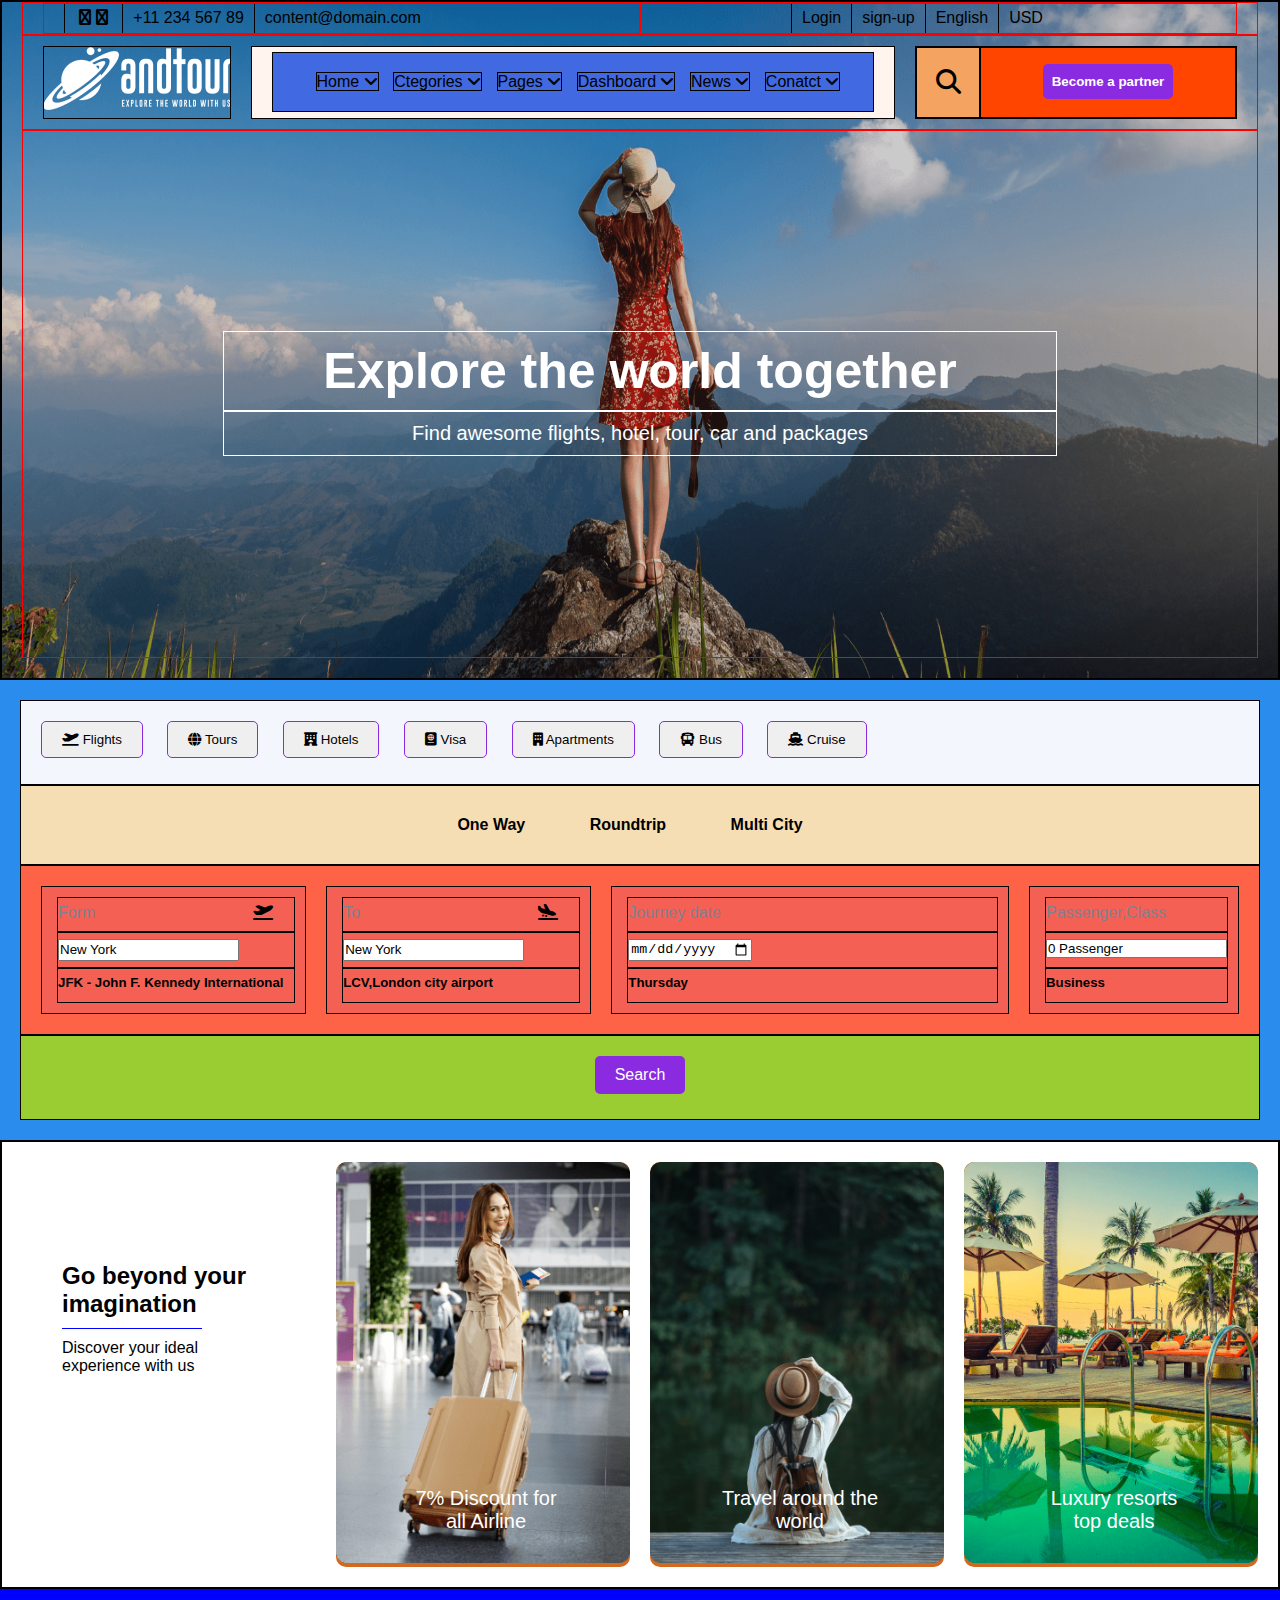
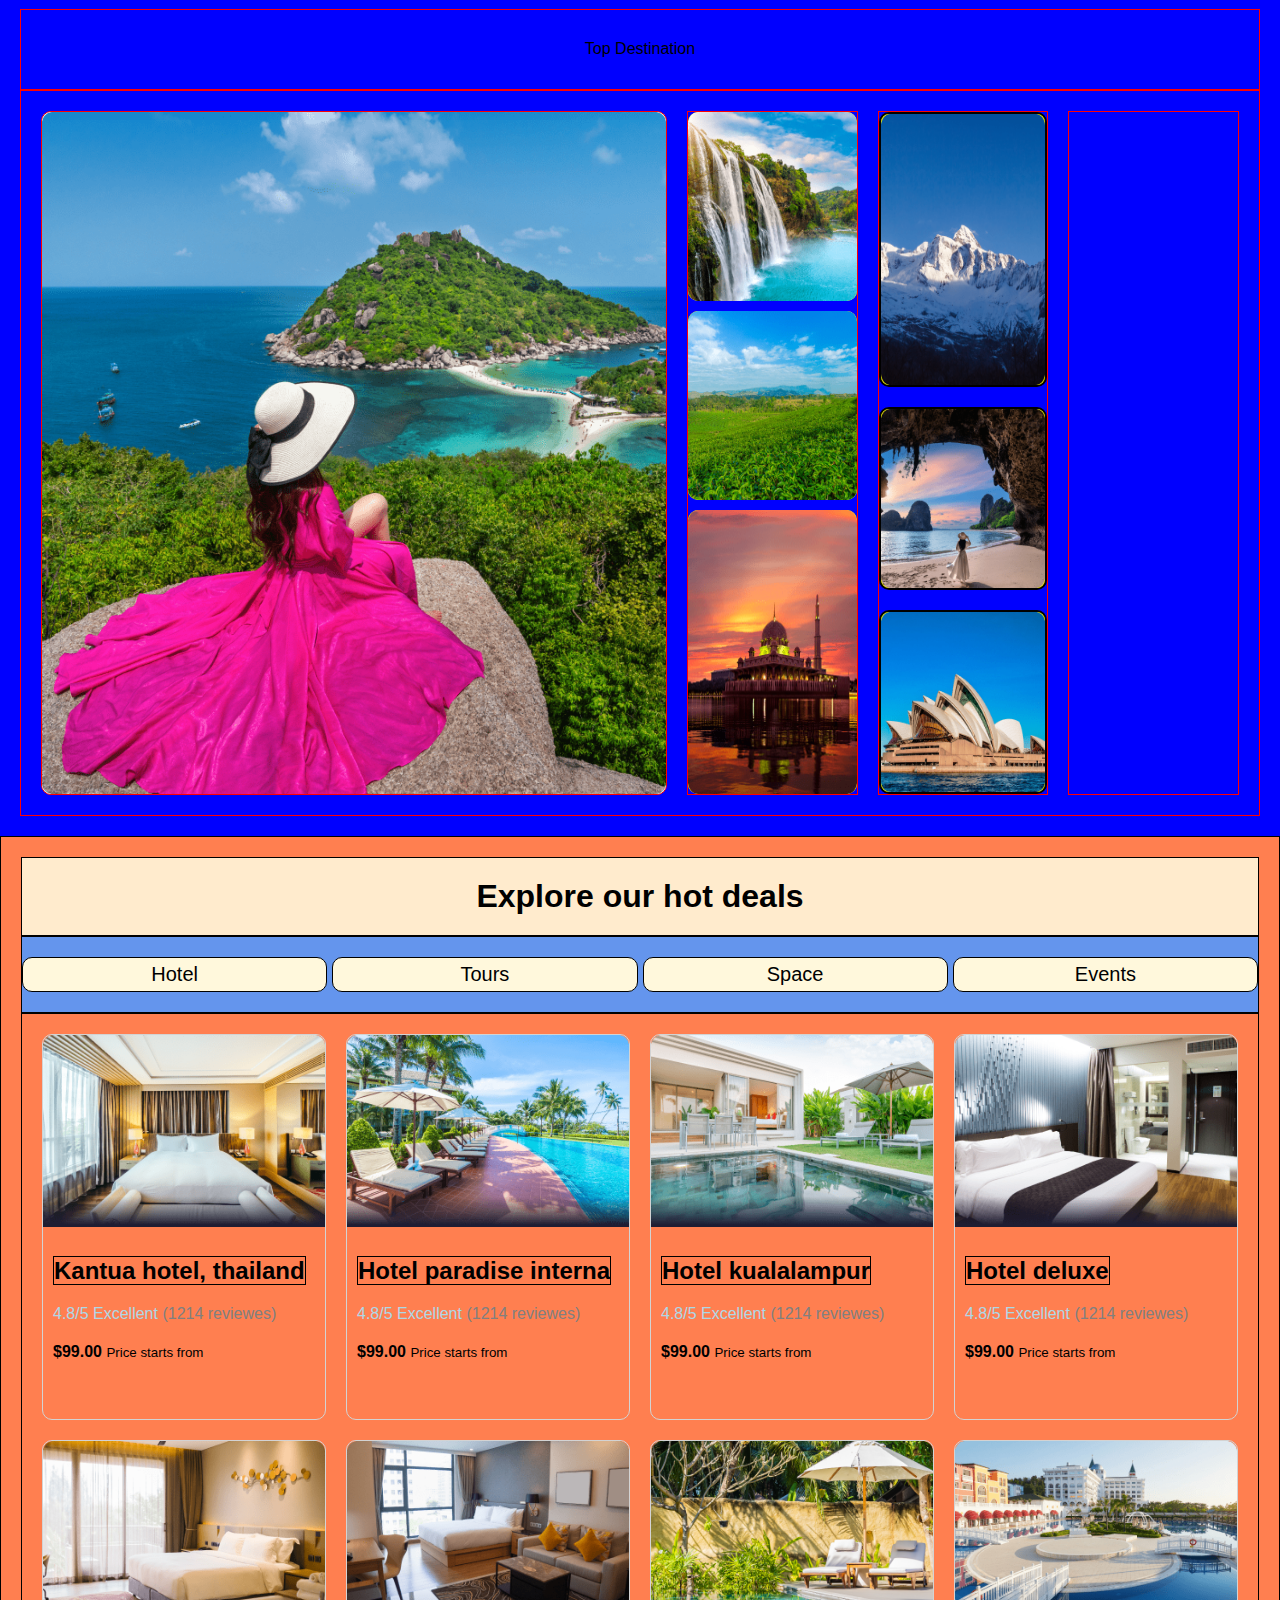
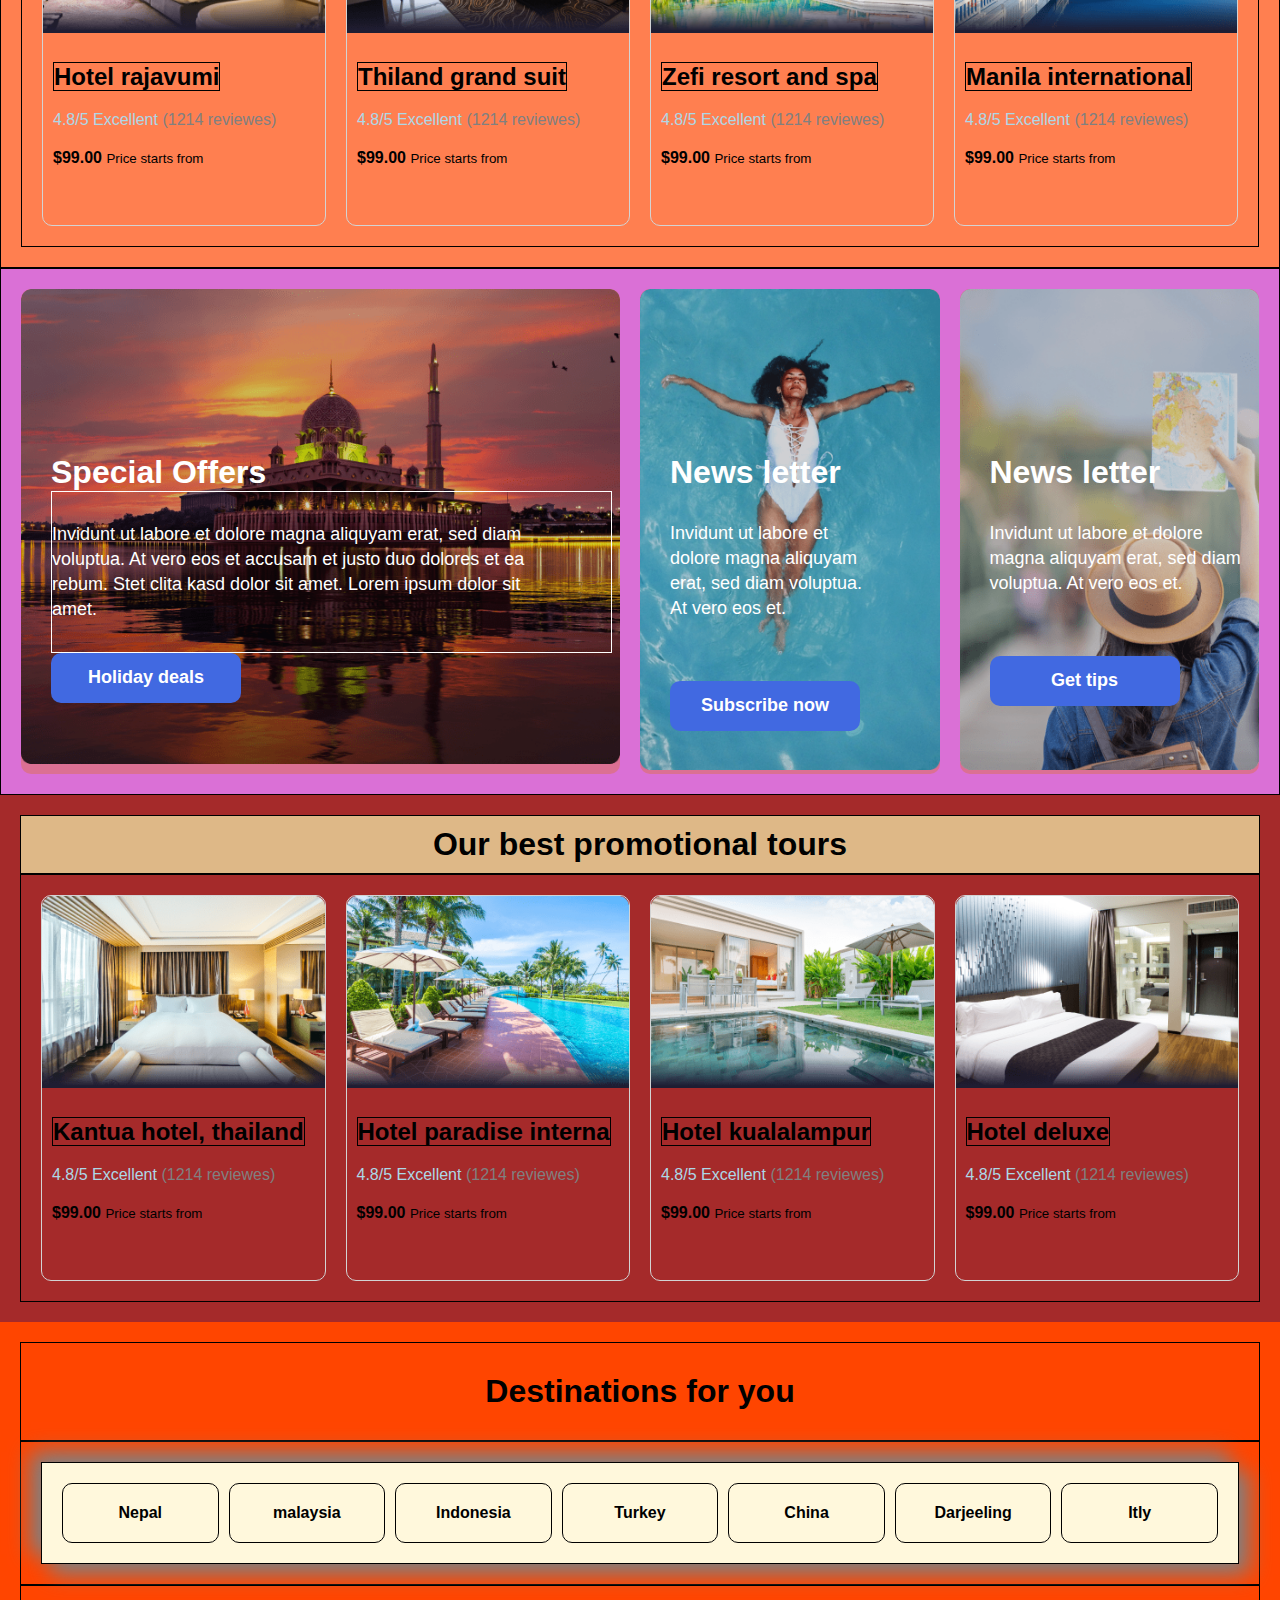
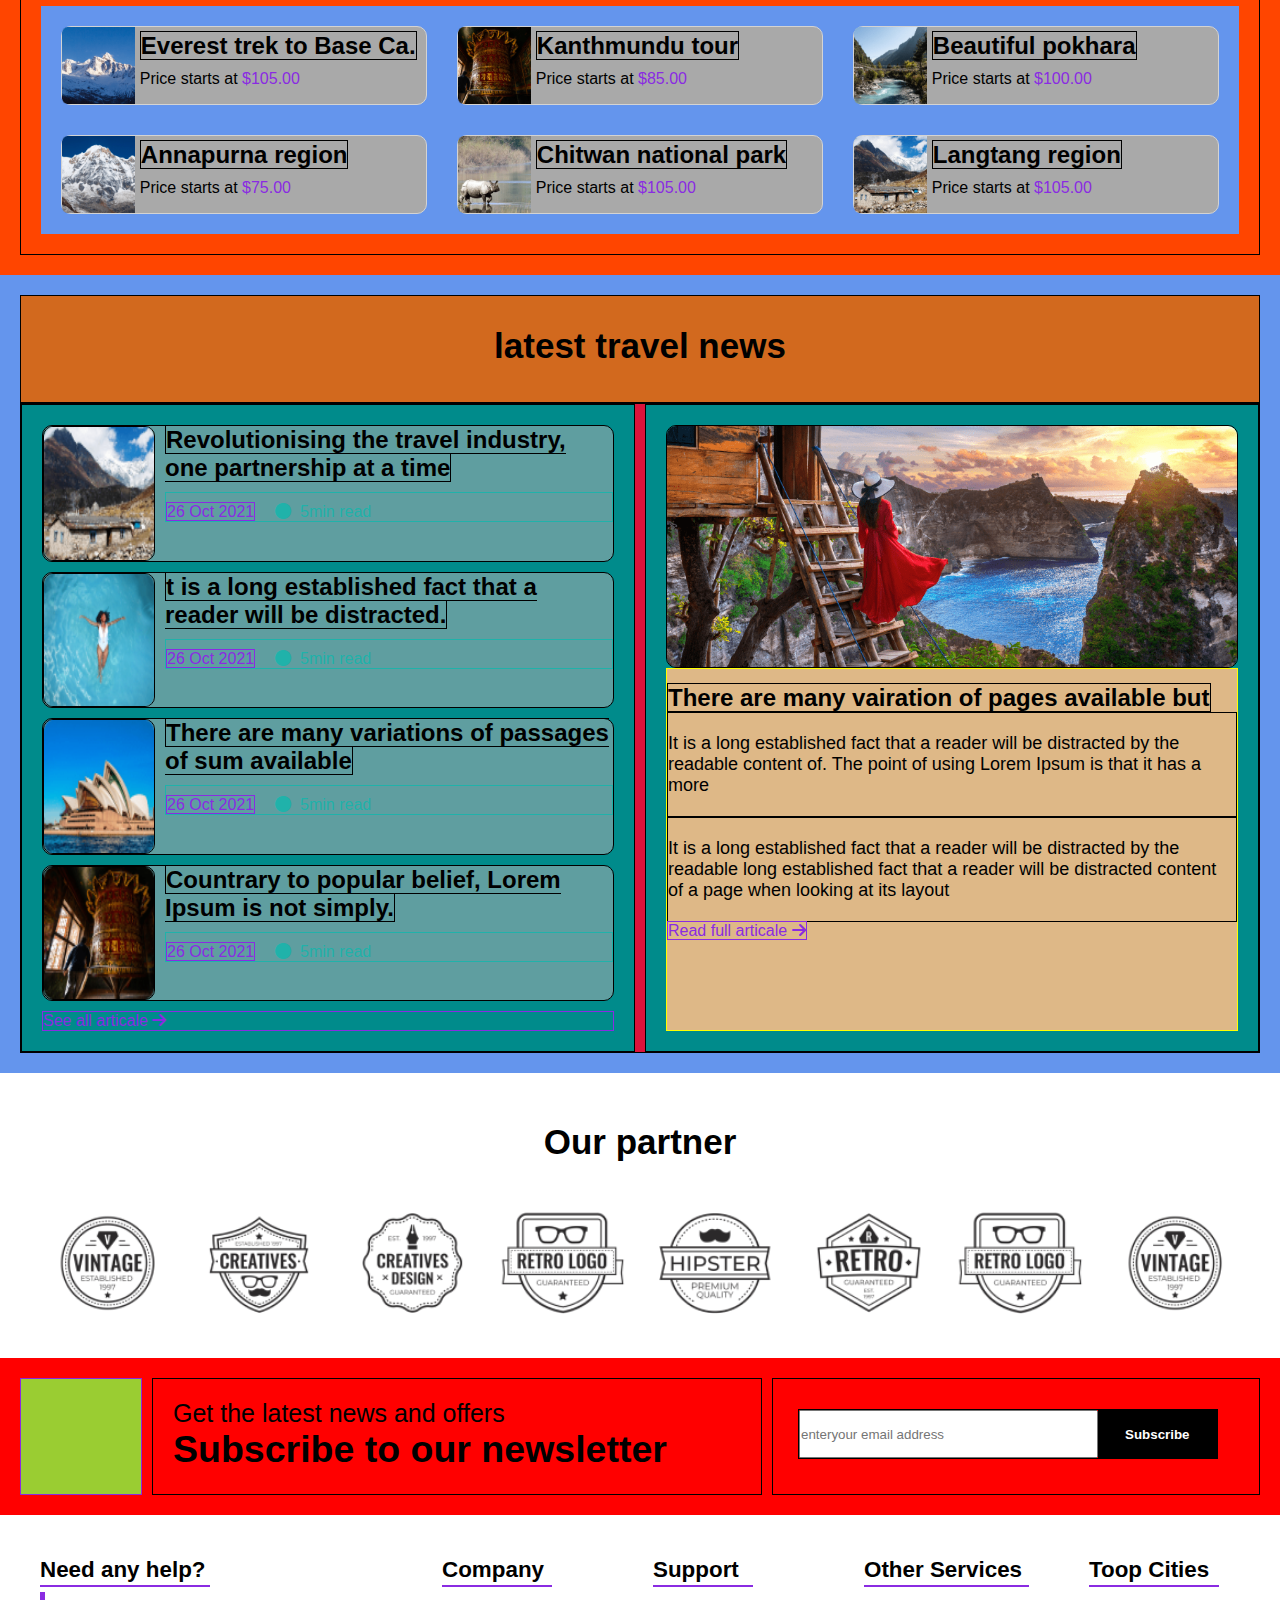
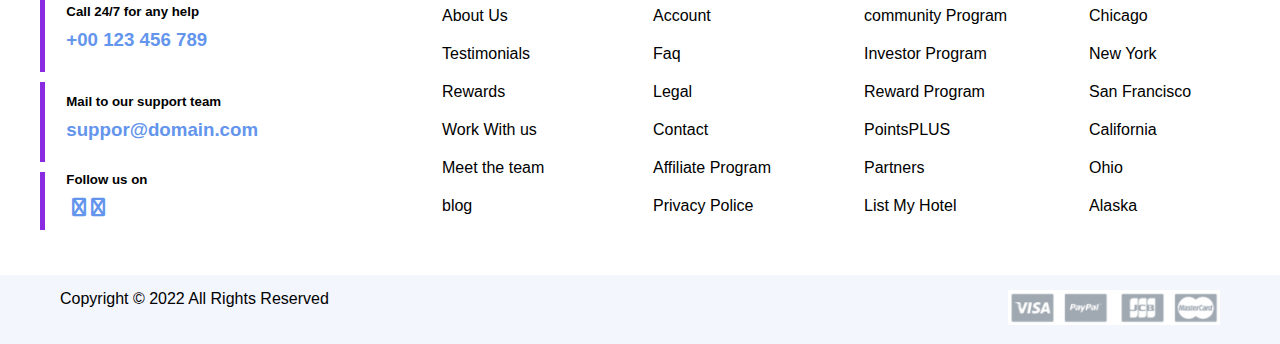
<file: grid travel/index.html>
<!DOCTYPE html>
<html lang="en">
<head>
    <meta charset="UTF-8">
    <meta name="viewport" content="width=device-width, initial-scale=1.0">
    <title>travel</title>
    <link rel="stylesheet" href="css/style.css">
    <!-- <link rel="stylesheet" href="https://cdnjs.cloudflare.com/ajax/libs/font-awesome/6.4.0/css/all.min.css"> -->
    <link rel="stylesheet" href="https://cdnjs.cloudflare.com/ajax/libs/font-awesome/4.7.0/css/font-awesome.css">
    <link rel="stylesheet" href="https://cdnjs.cloudflare.com/ajax/libs/font-awesome/6.3.0/css/all.min.css">    
          

    



    

</head>
<body>

    <div class="headerarea">

        <div class="header-top bo">
            <div class="header-left bo">
                <div class="socialmedia boor">
                    <i class="fa fa-facebook-official"></i>
                    <i class="fa fa-twitter-square"></i>
                    <i class="fa fa-instagram"></i>
                    <i class="fa fa-linkedin-square"></i>
                </div>

                <div class="contectnumber boor">+11 234 567 89</div>

                <div class="email boor">content@domain.com</div>


            </div>
            <div class="header-right bo">
                <div class="login boor">Login</div>
                <div class="sign-up boor">sign-up</div>
                <div class="language boor">English</div>
                <div class="curency boor">USD</div>
            </div>

        </div>
        

        <div class="header-buttom bo">
            <div class="logotr">
                <img src="image/logo.png" alt="">
            </div>
            <div class="navbar">
                <ul>
                    <li><a href="">Home <i class="fa fa-angle-down"></i></a></li>
                    <li><a href="">Ctegories <i class="fa fa-angle-down"></i></a></li>
                    <li><a href="">Pages <i class="fa fa-angle-down"></i></a></li>
                    <li><a href="">Dashboard <i class="fa fa-angle-down"></i></a></li>
                    <li><a href="">News <i class="fa fa-angle-down"></i></a></li>
                    <li><a href="">Conatct <i class="fa fa-angle-down"></i></a></li>
                </ul>
            </div>

            <div class="search-partner">
                <div class="searchicon">
                   <a href=""><i class="fa fa-search"></i></a>
                </div>
                <div class="butt">
                    <button>Become a partner</button>
                </div>
            </div>

        </div>
        <div class="header bo">
            <h1>Explore the world together</h1>
            <p>Find awesome flights, hotel, tour, car and packages</p>
        </div>
    </div>

    <!-- end -->

    <div class="second">

        <div class="fthvabc">

            
                

            <button><i class="fa-solid fa-plane-departure"></i> Flights</button>

            <button><i class="fas fa-globe"></i> Tours</button>

            <button><i class="fas fa-hotel"></i> Hotels</button>

            <button><i class="fas fa-passport"></i> Visa</button>

            <button><i class="fas fa-building"></i> Apartments</button>

            <button><i class="fas fa-bus"></i> Bus</button>

            <button><i class="fas fa-ship"></i> Cruise</button>
        </div>

        <div class="trip">

            <button></i>One Way</button>

            <button></i>Roundtrip</button>

            <button>Multi City</button>

        </div>

        <div class="calculate">

            <div class="one-way-col">

                <div class="one-way-col-row oncol">
                    <p>Form</p>
                    <div class="rowcolicon">
                        <i class="fa-solid fa-plane-departure"></i>
                    </div>
                </div>

                <div class="one-way-col-row">
                    <input type="text" value="New York" style="height: 100%;">
                </div>

                <div class="one-way-col-row">
                    <h5>JFK - John F. Kennedy International</h5>
                </div>

            </div>

            <div class="one-way-col">

                <div class="one-way-col-row oncol">
                    <p>To</p>
                    <div class="rowcolicon">
                        <i class="fa-solid fa-plane-arrival"></i>   
                    </div>
                </div>

                <div class="one-way-col-row">
                    <input type="text" value="New York" style="height: 100%;">
                </div>

                <div class="one-way-col-row">
                    <h5>LCV,London city airport</h5>
                </div>

            </div>

            <div class="one-way-col">

                <div class="one-way-col-row">
                    <p>Journey date</p>
                </div>

                <div class="one-way-col-row">
                    <input type="date">
                </div>

                <div class="one-way-col-row">
                    <h5>Thursday</h5>
                </div>
            </div>

            <div class="one-way-col">

                <div class="one-way-col-row">
                    <p>Passenger,Class</p>
                </div>

                <div class="one-way-col-row">
                    <input type="text" value="0 Passenger">
                </div>

                <div class="one-way-col-row">
                    <h5>Business</h5>
                </div>
            </div>

        
            
        </div>

        <div class="bsearch">
            <button>Search</button>
        </div>
    </div>




<!-- gobeyound start -->


    <div class="go">
        <div class="beyound ">
            <h2 class="pd">Go beyond your imagination</h2>
            <div class="line"></div>
            <p class="pd">Discover your ideal experience with us</p>
        </div>
        <div class="airline ">
            <div class="textinfo">7% Discount for all Airline</div>
            <div class="image">
                <img src="image/imagination1.png" alt="" height="100%" width="100%">
            </div>
                
            
            <div class="airline1"></div>
        </div>




        <div class="airline ">
            <div class="textinfo">Travel around the world</div>
            <div class="image">
                <img src="image/imagination2.png" alt="" height="100%" width="100%">
            </div>
                
            
            <div class="airline1"></div>
        </div>



        <div class="airline ">
            <div class="textinfo">Luxury resorts top deals</div>
            <div class="image">
                <img src="image/imagination3.png" alt="" height="100%" width="100%">
            </div>
                
            
            <div class="airline1"></div>
        </div>

    </div>

    <!-- go beyound end -->



    <!-- topdestinations start -->
    
    <div class="topdestinationarea">

        <div class="destination bo">
            <div class="top">Top Destination</div>
            <!-- <div class="line1"></div> -->
        </div>

        <!-- <div class="destinationline bo">
            <div class="line1"></div>
        </div> -->

        <div class="destination3 bo">
            <div class="uptp50 bo">
                <!-- <div class="image"> -->
                    <img src="image/big-img.png" alt="" height="100%" width="100%" class="image">
                <!-- </div> -->
                
                
            
            </div>

            <div class="firstcol bo">
                <div class="china ghjk">
                    <!-- <div class="destinationimages"> -->
                        <img src="image/destination1.png" alt="" height="100%" width="100%" class="destinationimages">
                    <!-- </div> -->
                    <div class="chaf">china</div>
                </div>
                <div class="darjiling ghjk">
                    <!-- <div class="destinationimages"> -->
                        <img src="image/destination2.png" alt="" height="100%" width="100%" class="destinationimages">
                    <!-- </div> -->
                </div>
                <div class="malaysia ghjk">
                    <!-- <div class="destinationimages"> -->
                        <img src="image/destination3.png" alt="" height="100%" width="100%" class="destinationimages">
                    <!-- </div>  -->
                </div>
            </div>

            <div class="secondcol bo">

                <div class="gangtok bd ghjk">
                    <!-- <div class="destinationimages"> -->
                        <img src="image/destination4.png" alt="" height="100%" width="100%" class="destinationimages">
                    <!-- </div> -->
                </div>

                <div class="thailand bd ghjk">
                    <!-- <div class="destinationimages"> -->
                        <img src="image/destination5.png" alt="" height="100%" width="100%" class="destinationimages">
                    <!-- </div> -->
                </div>

                <div class="australia bd ghjk">
                    <!-- <div class="destinationimages"> -->
                        <img src="image/destination6.png" alt="" height="100%" width="100%" class="destinationimages">
                    <!-- </div> -->
                </div>
            </div>

            <div class="thirdcol bo">

                <!-- <div class="london bd">
                    <div class="destinationimages">
                        <img src="image/destination7.png" alt="" height="100%" width="100%">
                    </div>
                </div>

                <div class="usa bd">
                    <div class="destinationimages">
                        <img src="image/destination8.png" alt="" height="100%" width="100%">
                    </div>
                </div>

                <div class="view bd">
                    <div class="destinationimages">
                        <img src="image/destination6.png" alt="" height="100%" width="100%">
                    </div>
                </div> -->
            </div>
            
            
        </div>

    </div>

    <!-- topdestinations end -->

    <!-- explore start -->
    
    <div class="explorearea">
        <div class="explore">
            <!-- <div class="hot">Explore our hot deals</div> -->
            <!-- <div class="lines33"></div> -->
            <h1>Explore our hot deals</h1>

        </div>
        <div class="htse">
            <div class="hotels">Hotel</div>
            <div class="tours">Tours</div>
            <div class="space">Space</div>
            <div class="events">Events</div>
        </div>

        <div class="hoteltype">
            <div class="hoteltype1">

                <div class="hotelimage">
                
                    <img src="image/hotel1.png" alt="" height="100%" width="100%" class="ih1">
                    
                    
                </div>
                <div class="hotealdetail">
                    <h2 class="ka"><a href="">Kantua hotel, thailand</a></h2>
                    <p class="ka"><span> 4.8/5 Excellent</span>  (1214 reviewes)</p>
                    <div class="ka"><b>$99.00</b> <small>Price starts from</small></div>
                </div>

            </div>
            <div class="hoteltype1">

                <div class="hotelimage">
                
                    <img src="image/hotel2.png" alt="" height="100%" width="100%" class="ih1">
                    
                    
                </div>
                <div class="hotealdetail">
                    <h2 class="ka"><a href="">Hotel paradise interna</a></h2>
                    <p class="ka"><span> 4.8/5 Excellent</span>  (1214 reviewes)</p>
                    <div class="ka"><b>$99.00</b> <small>Price starts from</small></div>
                </div>

            </div>

            <div class="hoteltype1">

                <div class="hotelimage">
                
                    <img src="image/hotel3.png" alt="" height="100%" width="100%" class="ih1">
                    
                    
                </div>
                <div class="hotealdetail">
                    <h2 class="ka"><a href="">Hotel kualalampur</a></h2>
                    <p class="ka"><span> 4.8/5 Excellent</span>  (1214 reviewes)</p>
                    <div class="ka"><b>$99.00</b> <small>Price starts from</small></div>
                </div>

            </div>

            <div class="hoteltype1">

                <div class="hotelimage">
                
                    <img src="image/hotel4.png" alt="" height="100%" width="100%" class="ih1">
                    
                    
                </div>
                <div class="hotealdetail">
                    <h2 class="ka"><a href="">Hotel deluxe</a></h2>
                    <p class="ka"><span> 4.8/5 Excellent</span>  (1214 reviewes)</p>
                    <div class="ka"><b>$99.00</b> <small>Price starts from</small></div>
                </div>

            </div>

            <div class="hoteltype1">

                <div class="hotelimage">
                
                    <img src="image/hotel5.png" alt="" height="100%" width="100%" class="ih1">
                    
                    
                </div>
                <div class="hotealdetail">
                    <h2 class="ka"><a href="">Hotel rajavumi</a></h2>
                    <p class="ka"><span> 4.8/5 Excellent</span>  (1214 reviewes)</p>
                    <div class="ka"><b>$99.00</b> <small>Price starts from</small></div>
                </div>

            </div>
            <div class="hoteltype1">

                <div class="hotelimage">
                
                    <img src="image/hotel6.png" alt="" height="100%" width="100%" class="ih1">
                    
                    
                </div>
                <div class="hotealdetail">
                    <h2 class="ka"><a href="">Thiland grand suit</a></h2>
                    <p class="ka"><span> 4.8/5 Excellent</span>  (1214 reviewes)</p>
                    <div class="ka"><b>$99.00</b> <small>Price starts from</small></div>
                </div>

            </div>

            <div class="hoteltype1">

                <div class="hotelimage">
                
                    <img src="image/hotel7.png" alt="" height="100%" width="100%" class="ih1">
                    
                    
                </div>
                <div class="hotealdetail">
                    <h2 class="ka"><a href="">Zefi resort and spa</a></h2>
                    <p class="ka"><span> 4.8/5 Excellent</span>  (1214 reviewes)</p>
                    <div class="ka"><b>$99.00</b> <small>Price starts from</small></div>
                </div>

            </div>

            <div class="hoteltype1">

                <div class="hotelimage">
                
                    <img src="image/hotel8.png" alt="" height="100%" width="100%" class="ih1">
                    
                    
                </div>
                <div class="hotealdetail">
                    <h2 class="ka"><a href="">Manila international</a></h2>
                    <p class="ka"><span> 4.8/5 Excellent</span>  (1214 reviewes)</p>
                    <div class="ka"><b>$99.00</b> <small>Price starts from</small></div>
                </div>

            </div>

        </div>
        



    </div>

    <!-- end -->


    <!-- specialsection start -->

    <div class="sntsection">

        <div class="spcontent">
            <div class="imageoffer">
                <img src="image/offer1.png" alt="" height="475px" width="100%">
            </div>
            <div class="specialoffertext">
                <h1>Special Offers</h1>
                <p>Invidunt ut labore et dolore magna aliquyam erat, sed diam<br> voluptua. At vero eos et accusam et justo duo dolores et ea<br> rebum. Stet clita kasd dolor sit amet. Lorem ipsum dolor sit<br> amet.</p>
                <button>Holiday deals</button>
            </div>

        </div>

        <div class="spcontent">
            <div class="imageoffer">
                <img src="image/offer2.png" alt="" height="100%" width="100%">
            </div>
            <div class="newletteroffertext">
                <h1>News letter</h1>
                <p>Invidunt ut labore et<br> dolore magna aliquyam<br> erat, sed diam voluptua.<br> At vero eos et.<p>
                <button>Subscribe now</button>
            </div>
        </div>

        <div class="spcontent">
            <div class="imageoffer">
                <img src="image/offer3.png" alt="" height="100%" width="100%">
            </div>
            <div class="newletteroffertext">
                <h1>News letter</h1>
                <p>Invidunt ut labore et dolore magna aliquyam erat, sed diam voluptua. At vero eos et.<p>
                <button>Get tips</button>
            </div>
        </div>
        
    </div>

    <!-- specialsection end -->



    <!-- Our best promotional tours start -->

    <div class="promotionalsection">
        <div class="promotext">
            <h1>Our best promotional tours</h1>
            
        </div>

        <div class="promotehotel">

            <div class="promot1">

                <div class="promotimage">
                
                    <img src="image/hotel1.png" alt="" height="100%" width="100%" class="hhh1">
                    
                    
                </div>
                <div class="promotdetail">
                    <h2 class="kka"><a href="">Kantua hotel, thailand</a> </h2>
                    <p class="kka"><span> 4.8/5 Excellent</span>  (1214 reviewes)</p>
                    <div class="kka"><b>$99.00</b> <small>Price starts from</small></div>
                </div>

            </div>

            <div class="promot1">

                <div class="promotimage">
                
                    <img src="image/hotel2.png" alt="" height="100%" width="100%" class="hhh1">
                    
                    
                </div>
                <div class="promotdetail">
                    <h2 class="kka"><a href="">Hotel paradise interna</a></h2>
                    <p class="kka"><span> 4.8/5 Excellent</span>  (1214 reviewes)</p>
                    <div class="kka"><b>$99.00</b> <small>Price starts from</small></div>
                </div>

            </div>

            <div class="promot1">

                <div class="promotimage">
                
                    <img src="image/hotel3.png" alt="" height="100%" width="100%" class="hhh1">
                    
                    
                </div>
                <div class="promotdetail">
                    <h2 class="kka"><a href="">Hotel kualalampur</a></h2>
                    <p class="kka"><span> 4.8/5 Excellent</span>  (1214 reviewes)</p>
                    <div class="kka"><b>$99.00</b> <small>Price starts from</small></div>
                </div>

            </div>

            <div class="promot1">

                <div class="promotimage">
                
                    <img src="image/hotel4.png" alt="" height="100%" width="100%" class="hhh1">
                    
                    
                </div>
                <div class="promotdetail">
                    <h2 class="kka"><a href="">Hotel deluxe</a></h2>
                    <p class="kka"><span> 4.8/5 Excellent</span>  (1214 reviewes)</p>
                    <div class="kka"><b>$99.00</b> <small>Price starts from</small></div>
                </div>

            </div>
            


        </div>
        
    </div>



    <!-- destination for you start -->

    <div class="destinationsection">
        <div class="destirows">
            <h1>Destinations for you</h1>
        </div>

        <div class="destirows ff">
            <div class="dfg">
                <div class="countryname">Nepal</div>
            <div class="countryname">malaysia</div>
            <div class="countryname">Indonesia</div>
            <div class="countryname">Turkey</div>
            <div class="countryname">China</div>
            <div class="countryname">Darjeeling</div>
            <div class="countryname">Itly</div>
            </div>
        </div>

        <div class="destirows pp">
            <div class="hrt">
                <div class="ekb">
                    <div class="kd">
                        <img src="image/destination-small1.png" alt="" height="100%" width="100%">
                    </div>

                    <div class="kd">
                        <h2 class="io">
                            <a href="">Everest trek to Base Ca.</a>
                        </h2>
                        <p class="io">Price starts at <span>$105.00</span></p>
                    </div>
                </div>

                <div class="ekb">
                    <div class="kd">
                        <img src="image/destination-small2.png" alt="" height="100%" width="100%">
                    </div>

                    <div class="kd">
                        <h2 class="io">
                            <a href="">Kanthmundu tour</a>
                        </h2>
                        <p class="io">Price starts at <span>$85.00</span></p>
                    </div>
                </div>

                <div class="ekb">
                    <div class="kd">
                        <img src="image/destination-small3.png" alt="" height="100%" width="100%">
                    </div>

                    <div class="kd">
                        <h2 class="io">
                            <a href="">Beautiful pokhara</a>
                        </h2>
                        <p class="io">Price starts at <span>$100.00</span></p>
                    </div>
                </div>

                <div class="ekb">
                    <div class="kd">
                        <img src="image/destination-small4.png" alt="" height="100%" width="100%">
                    </div>

                    <div class="kd">
                        <h2 class="io">
                            <a href="">Annapurna region</a>
                        </h2>
                        <p class="io">Price starts at <span>$75.00</span></p>
                    </div>
                </div>

                <div class="ekb">
                    <div class="kd">
                        <img src="image/destination-small5.png" alt="" height="100%" width="100%">
                    </div>

                    <div class="kd">
                        <h2 class="io">
                            <a href="">Chitwan national park</a>
                        </h2>
                        <p class="io">Price starts at <span>$105.00</span></p>
                    </div>
                </div>

                <div class="ekb">
                    <div class="kd">
                        <img src="image/destination-small6.png" alt="" height="100%" width="100%">
                    </div>

                    <div class="kd">
                        <h2 class="io">
                            <a href="">Langtang region</a>
                        </h2>
                        <p class="io">Price starts at <span>$105.00</span></p>
                    </div>
                </div>
            </div>
        </div>
    </div>

    <!-- destination for you end -->


    <!-- latest travel news start -->
    <div class="ltn">
        <div class="latestup">
            latest travel news
        </div>
      
        <div class="latestdown">

            <div class="latestdownleft">

                <div class="latestleftrow">

                    <div class="left">
                        <img src="image/small1.png" alt="" height="100%" width="100%">
                    </div>

                    <div class="right">
                        <h2>
                            <a href="">Revolutionising the travel industry,
                                one partnership at a time
                            </a>
                        </h2>
                        <p class="smp"><a href="" class="an">26 Oct 2021</a> <i class="fa fa-circle"></i> 5min read</p>
                    </div>
                </div>

                <div class="latestleftrow">
                    <div class="left">
                        <img src="image/small2.png" alt="" height="100%" width="100%">
                    </div>

                    <div class="right">
                        <h2>
                            <a href="">t is a long established fact that a reader will be distracted.
                            </a>
                        </h2>
                        <p class="smp"><a href="" class="an">26 Oct 2021</a> <i class="fa fa-circle"></i> 5min read</p>
                    </div>
                </div>

                <div class="latestleftrow">
                    <div class="left">
                        <img src="image/small3.png" alt="" height="100%" width="100%">
                    </div>

                    <div class="right">
                        <h2>
                            <a href="">There are many variations of passages of sum available
                            </a>
                        </h2>
                        <p class="smp"><a href="" class="an">26 Oct 2021</a> <i class="fa fa-circle"></i> 5min read</p>
                    </div>
                </div>

                <div class="latestleftrow">
                    <div class="left">
                        <img src="image/small4.png" alt="" height="100%" width="100%">
                    </div>

                    <div class="right">
                        <h2>
                            <a href="">Countrary to popular belief, Lorem Ipsum is not simply.
                            </a>
                        </h2>
                        <p class="smp"><a href="" class="an">26 Oct 2021</a> <i class="fa fa-circle"></i> 5min read</p>
                    </div>
                </div>

                <a href="" class="an">See all articale <i class="fa fa-arrow-right"></i></a>
                
            </div>

            <div class="latestdownright">
                <div class="latestdownrightup">
                    
                    <img src="image/new-big.png" alt="" height="100%" width="100%"class="latestdownrightupimage">
                    
                </div>
                <div class="latestdownrightdown">
                    <h2><a href="">There are many vairation of pages available but</a></h2>
                    <p>It is a long established fact that a reader will be distracted by the readable content of. The point of using Lorem Ipsum is that it has a more</p>

                    <p>It is a long established fact that a reader will be distracted by the readable long established fact that a reader will be distracted content of a page when looking at its layout</p>


                    <a href="" class="an">Read full articale <i class="fa fa-arrow-right"></i></a>
                </div>
                

            </div>

        </div>
    </div>

    <!-- latest travel news end -->

    <!-- our partner start -->
    
    <div class="oursection">
        <div class="ourp">Our partner</div>
        <div class="partnerlog">
            <div class="brandlogo">
                <div class="brandimage">
                    <img src="image/1.png" alt="" height="100%" width="100%">
                </div>
            </div>

            <div class="brandlogo">
                <div class="brandimage">
                    <img src="image/2.png" alt="" height="100%" width="100%">
                </div>
            </div>

            <div class="brandlogo">
                <div class="brandimage">
                    <img src="image/3.png" alt="" height="100%" width="100%">
                </div>
            </div>

            <div class="brandlogo">
                <div class="brandimage">
                    <img src="image/4.png" alt="" height="100%" width="100%">
                </div>
            </div>

            <div class="brandlogo">
                <div class="brandimage">
                    <img src="image/5.png" alt="" height="100%" width="100%">
                </div>
            </div>

            <div class="brandlogo">
                <div class="brandimage">
                    <img src="image/6.png" alt="" height="100%" width="100%">
                </div>
            </div>

            <div class="brandlogo">
                <div class="brandimage">
                    <img src="image/7.png" alt="" height="100%" width="100%">
                </div>
            </div>
            
            <div class="brandlogo">
                <div class="brandimage">
                    <img src="image/8.png" alt="" height="100%" width="100%">
                </div>
            </div>
        </div>
    </div>

    <!-- our partner end -->


    <!-- emailsection -->

    <div class="emailsection">
        <div class="sd fasection">
            <i class="fa fa-envelope-open-o"></i>
        </div>
        <div class="sd latest">
            <p>Get the latest news and offers</p>
            <h2>Subscribe to our newsletter</h2>
        </div>
        <div class="sd subscribeinput">
            <div class="inputsection">
                <input type="text" placeholder="enteryour email address">
                <button>Subscribe</button>
            </div>
        </div>
    </div>

    <!-- emailsection end -->


    <!-- footer start -->

    <div class="footer">

        <div class="nhp">
           <div class="h33">
            <h3 class="h3">Need any help?
                <div class="blank bl1"></div>
            </h3>
           </div>
            <!-- <div class="blank bl1"></div> -->
            <div class="helpdetail">
                <div class="helpdetail_left">
                    <div class="blaline1"></div>
                </div>

                <div class="helpdetail_right">
                    <h5>Call 24/7 for any help</h5>
                    <h3><a href="">+00 123 456 789</a></h3>
                </div>
            </div>

            <div class="helpdetail">
                <div class="helpdetail_left">
                    <div class="blaline1"></div>
                </div>

                <div class="helpdetail_right">
                    <h5>Mail to our support team</h5>
                    <h3><a href="">suppor@domain.com</a></h3>
                </div>
            </div>
            

            <div class="helpdetail15">
                <div class="helpdetail15_left">
                    <div class="blaline11"></div>
                </div>

                <div class="helpdetail15_right">
                    <h5>Follow us on</h5>
                    <h3>
                        <i class="fa fa-facebook-official"></i>
                        <i class="fa fa-twitter-square"></i>
                        <i class="fa fa-instagram"></i>
                        <i class="fa fa-linkedin-square"></i>
                    </h3>
                </div>

            </div>
        </div>

        <div class="company">
            <h3 class="h3">Company</h3>
            <div class="blank"></div>
            <ul>
                <li><a href="">About Us</a></li>
                <li><a href="">Testimonials</a></li>
                <li><a href="">Rewards</a></li>
                <li><a href="">Work With us</a></li>
                <li><a href="">Meet the team</a></li>
                <li><a href="">blog</a></li>
            </ul>
        </div>
        
        <div class="support">
            <h3 class="h3">Support</h3>
            <div class="blank bl2"></div>
            <ul>
                <li><a href="">Account</a></li>
                <li><a href="">Faq</a></li>
                <li><a href="">Legal</a></li>
                <li><a href="">Contact</a></li>
                <li><a href="">Affiliate Program</a></li>
                <li><a href="">Privacy Police</a></li>
            </ul>
        </div>

        <div class="others">
            <h3 class="h3">Other Services</h3>
            <div class="blank bl3"></div>
            <ul>
                <li><a href="">community Program</a></li>
                <li><a href="">Investor Program</a></li>
                <li><a href="">Reward Program</a></li>
                <li><a href="">PointsPLUS</a></li>
                <li><a href="">Partners</a></li>
                <li><a href="">List My Hotel</a></li>
            </ul>
        </div>

        <div class="topcities">
            <h3 class="h3">Toop Cities</h3>
            <div class="blank bl4"></div>
            <ul>
                <li><a href="">Chicago</a></li>
                <li><a href="">New York</a></li>
                <li><a href="">San Francisco </a></li>
                <li><a href="">California</a></li>
                <li><a href="">Ohio</a></li>
                <li><a href="">Alaska</a></li>
            </ul>
        </div>

    </div>

    

    <div class="copyright_area">
        <div class="copyright_left">
            <p>Copyright © 2022 All Rights Reserved</p>
        </div>

        <div class="copyright_right">
            <img src="image/cards.png" alt="img">
        </div>

    </div>

    <!-- copright end -->

</body>
</html>
</file>
<file: grid travel/css/style.css>
*{box-sizing: border-box;margin: 0;padding: 0;}

body{font-family: sans-serif;}

        .headerarea
        {
            height: 680px;
            background: url(../image/bg11.png);
            background-size: 100% 100%;
            /* background-size: cover; */
            /* background-attachment: fixed; */
            background-repeat: no-repeat;
            border: 2px solid;
            display: grid;
            grid-template-rows: 0.5fr 1fr 8fr;
            padding: 0 20px 20px 20px;
        }
        .bo
        {
            border: 1px solid red;
        }
        .headerarea .header-top
        {
            /* display: flex; */
            display: grid;
            grid-template-columns: 1fr 1fr;
            padding: 0 20px;
        }
        .headerarea .header-left
        {
            /* display: grid; */
            display: flex;
            /* grid-template-columns: 1fr 1fr 1fr; */
            padding: 0 20px;
        }
        .boor
        {
            border-left: 1px solid;
            padding: 5px 10px;
        }
        .headerarea .header-right
        {
            /* display: grid; */
            display: flex;
            /* grid-template-columns: 1fr 1fr 1fr; */
            padding: 0 150px;
            
        }
        .headerarea .header-buttom
        {
            padding: 10px 20px;
            display: grid;
            grid-template-columns: 1fr 6fr 3fr;
            gap: 20px;
        }
        .header-buttom .logotr
        {
            border: 1px solid;
            
        }
        .header-buttom .navbar
        {
            border: 1px solid;
            background: seashell;
            padding: 5px 20px;
        }
        
        .navbar ul
        {
            
            border: 1px solid;
            background: royalblue;
            padding: 20px 0;
            text-align: center;
        }

        .navbar ul li
        {
            display: inline;
            border: 1px solid;
            margin-left: 10px;
        }


        .header-buttom .search-partner
        {
            border: 1px solid;
            background: seagreen;
            display: grid;
            grid-template-columns: 0.5fr 2fr;
            
        }
        
        .search-partner .searchicon
        {
            border: 1px solid;
            background: sandybrown;
            text-align: center;
            padding: 20px 0;
            font-size: 25px;
            /* color: white; */
        }
        .searchicon a
        {
            border: none;
        }
        .searchicon a:hover
        {
            color: black;
        }
        .search-partner .butt
        {
            border: 1px solid;
            background: orangered;
            text-align: center;
            padding: 16px 0;
        }
        .butt button
        {
            height: 35px;
            width: 130px;
            background: blueviolet;
            border: none;
            border-radius: 5px;
            font-weight: bold;
            color: white;
        }

        .header
        {
            text-align: center;
            padding: 200px;
        }
        .header h1
        {
            font-size: 50px;
            border: 1px solid;
            padding: 10px 0;
            color: white;
        }
        .header p
        {
            font-size: 20px;
            border: 1px solid;
            padding: 10px 0;
            color: white;
        }

        /* end */


        /* second start */

        .second
        {
            background: #2a8ded;
            padding: 20px;
            display: grid;
            grid-template-rows: 1fr 0.5fr 2fr 1fr;
        }
        @media(max-width: 500px)
        {
            .second{grid-template-rows: 1fr;}
        }

        .second .fthvabc
        {
            border: 1px solid;
            padding: 20px;
            background: #F3F6FD;
            

        }
       

        .fthvabc button
        {
            border: 1px solid blueviolet;
            /* background: tomato; */
            padding: 10px 20px;
            border-radius: 5px;
            margin-right: 20px;
        }

        .second .trip
        {
            border: 1px solid;
            padding: 20px;
            background: wheat;
            text-align: center;
        }
        .trip button
        {
            padding: 10px 20px;
            margin-right: 20px;
            font-weight: bold;
            font-size: 16px;
            border: none;
            background: none;
        
        }
        .second .calculate
        {
            border: 1px solid;
            padding: 20px;
            background: tomato;
            display: grid;
            grid-template-columns: 1fr 1fr 1.5fr 0.5fr;
            gap: 20px;
        }
        @media(max-width: 500px)
        {
            .second .calculate{grid-template-columns: 1fr;}
        }
        .calculate .one-way-col
        {
            border: 1px solid;
            background: #8b3eea17;
            padding: 10px 10px 10px 15px;
            display: grid;
            grid-template-rows: 1fr 1fr 1fr;
        }

        .one-way-col .one-way-col-row
        {
            border: 1px solid;
            padding: 6px 0;
        }
        .one-way-col-row p
        {
            color: #818090;
        }
        .oncol
        {
            display: grid;
            grid-template-columns: 3fr 1fr;
            gap: 10px;
        
        }
        .oncol .rowcolicon
        {
            padding: 0 15px;
        }

        .second .bsearch
        {
            border: 1px solid;
            padding: 20px;
            background: yellowgreen;
            text-align: center;
        }
        .bsearch button
        {
            background: blueviolet;
            color: white;
            /* font-weight: bold; */
            border: none;
            padding: 10px 20px;
            border-radius: 5px;
            font-size: 16px;
        }








        /* goveyoud start */

        .go
        {
            /* height: 380px; */
            /* background: rosybrown; */
            border: 2px solid;
            display: grid;
            grid-template-columns: 1fr 1fr 1fr 1fr;
            gap: 20px;
            padding: 20px;
            font-family: sans-serif;
            justify-content: center;
        }
        .go .beyound
        {
            padding: 90px 40px;
            
        }
        .pd
        {
            padding: 10px 0;
        }
        .beyound .line
        {
            height: 1px;
            width: 140px;
            background: blue;
        }
        
        .go .airline
        {
            background: chocolate;
            /* height: 340px;    */
            /* width: 290px; */
            position: relative;
            border-radius: 10px;
            overflow: hidden;
            /* scale: 1; */
            z-index: 0;
        }
        .airline .airline1
        {
            height: 340px;  
            width: 440px;
            background: rgba(0, 0, 0, 0.30);
            position: absolute;
            top: 620px;
            /* top: 400px; */
            left: 0;
            /* border-radius: 10px; */
            transition: 1s;
        }
        .image
        {
            scale: 1;
            transition: 1s;

        }
        .airline:hover .airline1
        {
            top: 300px;

            
        }
        .airline:hover .image
        {
            scale: 1.2;
        }
        .textinfo
        {
            height: 50px;
            width: 160px;
            position: absolute;
            top: 325px;
            left: 70px;
            z-index: 1;
            font-size: 20px;
            color: white;
            text-align: center;
        
        }
        .airline:hover .textinfo
        {
            font-weight: bold;
        }
        @media(max-width: 500px)
        {
            .go{grid-template-columns: 1fr;}
        }
        .bo
        {
            border: block;
        }
        

        /* goveyoud end */

        /* top destination start */

        .topdestinationarea
        {
            /* height: 800px; */
            background: blue;
            display: grid;
            grid-template-rows: 1fr 9fr;
            padding: 20px;
            

        }
        .destination
        {
            padding: 20px 0px;
            text-align: center;
        }
        .top
        {padding: 10px;}
        /* .line1
        {
            height: 5px;
            width: 100px;
            background: black; */
        
            /* border: 1px solid lack; */
        /* } */
        .topdestinationarea .destination3
        {
            display: grid;
            
            grid-template-columns: 5.5fr 1.5fr 1.5fr 1.5fr;
            gap: 20px;
            padding: 20px;
            
            
        }
        .destination3 .uptp50
        {
            
            border-radius: 10px;
            background: white;
            
            /* width: 650px; */
            overflow: hidden;
            
        }
         .uptp50 .image
        {
            /* height: 650px; */
            scale: 1;
            transition: 1.2s;
            background: skyblue;
            border-radius: 10px;
            
        }
        .uptp50:hover .image
        {
            scale: 1.2;
        }


            /*  image scale ma problem*/


        .firstcol
        {
            display: grid;
            grid-template-rows: 1fr 1fr 1.5fr;
            gap: 10px;
            
        }
        .bd
        {
            /* border: 2px solid; */
        }

        .china
        {
        
            border-radius: 10px;
            background: yellow;
            /* height: 165px; */
            /* border: 2px solid; */
            /* overflow: hidden; */
            /* z-index: 0; */
            
        }

        .ghjk
        {
            overflow: hidden;
            
            
        }
        .destinationimages
        {
            scale: 1;
            transition: 1s;
        
        }
        .ghjk:hover .destinationimages
        {
            scale: 1.2;
            
        }
        

        .darjiling
        {
        
            border-radius: 10px;
            background: yellow;
            /* height: 165px; */
            /* border: 2px solid; */
            
        }
        
        .malaysia
        {
        
            border-radius: 10px;
            background: yellow;
            /* height: 165px; */
            /* border: 2px solid; */
            
        }



        .secondcol
        {
            display: grid;
            grid-template-rows: 1.5fr 1fr 1fr;
            gap: 20px;
            
        }
        .bd
        {
            border: 2px solid;
        }

        .gangtok
        {
        
            border-radius: 10px;
            background: yellow;
            /* height: 165px; */
            border: 2px solid;
            
        }
        .thailand
        {
        
            border-radius: 10px;
            background: yellow;
            /* height: 165px; */
            border: 2px solid;
            
        }
        
        .australia
        {
        
            border-radius: 10px;
            background: yellow;
            /* height: 165px; */
            border: 2px solid;
            
        }


        .thirdcol
        {
            display: grid;
            grid-template-rows: 4fr 3fr 3fr;
            gap: 20px;
            
        }
        .bd
        {
            border: 2px solid;
        }

        .thirdcol .london
        {
        
            border-radius: 10px;
            background: yellow;
            /* height: 165px; */
            border: 2px solid;
            
        }
        .thirdcol .usa
        {
        
            border-radius: 10px;
            background: yellow;
            /* height: 165px; */
            border: 2px solid;
            
        }
        
        .thirdcol .view
        {
        
            border-radius: 10px;
            background: yellow;
            /* height: 165px; */
            border: 2px solid;
            
        }


    /* topdestinations end */

    /* explore start */

.explorearea
{
    /* height: 1000px; */
    background: coral;
    display: grid;
    grid-template-rows: 0.5fr 0.5fr 6fr;
    border: 1px solid;
    /* gap: 10px; */
    padding: 20px;
    align-items: center;
    
}

@media(max-width: 500px)
{
    .explorearea{grid-template-rows: 1fr;}
}

.explorearea .explore
{
    border: 1px solid;
    text-align: center;
    background: blanchedalmond;
    /* line-height: 50px; */
    padding: 20px 0;
    
    /* position: relative; */
}

/* .explore .hot
{
    
    
    background: cornflowerblue;
    
    font-size: 25px;


} */

.explore .lines33
{
    height: 1px;
    width: 150px;
    background: blue;
    /* padding: 20px; */
    position: absolute;
    top: 60px;
    left: 535px;    

}

.explorearea .htse
{
    border: 1px solid;
    text-align: center;
    /* line-height: 50px; */
    padding: 20px 0px;
    
    background: cornflowerblue;

    display: grid;
    grid-template-columns: 1fr 1fr 1fr 1fr;
    align-content: center;
    font-size: 20px;
    gap: 5px;
    /* justify-items: center; */
    align-items: center;
}
.hotels
{
    border: 1px solid;
    background: cornsilk;
    padding: 5px;
    border-radius: 10px;
    
}
.tours
{
    border: 1px solid;
    background: cornsilk;
    padding: 5px;
    border-radius: 10px;
}
.space
{
    border: 1px solid;
    background: cornsilk;
    padding: 5px;
    border-radius: 10px;
}
.events
{
    border: 1px solid;
    background: cornsilk;
    padding: 5px;
    border-radius: 10px;
}

.explorearea .hoteltype
{
    border: 1px solid;
    /* background: crimson; */
    /* background: white; */
    display: grid;
    grid-template-columns: 1fr 1fr 1fr 1fr;
    gap: 20px;
    padding: 20px;
    
}

@media(max-width: 500px)
{
    .explorearea .hoteltype{grid-template-columns: 1fr;}
    
}

.hoteltype .hoteltype1
{
    border: 1px solid lightgray;
    border-radius: 10px;
    /* background: blue; */
    display: grid;
    grid-template-rows: 5fr 5fr;
    overflow: hidden;
}
.hoteltype1 .hotelimage
{
    /* border: 2px solid orange; */
    /* background: rgb(138, 98, 47); */
    overflow: hidden;
    
}
.hoteltype1 .hotelimage .ih1
{
    scale: 1;
    transition: 1s;
    
}
.hoteltype1:hover .ih1
{scale: 1.2;}

.hoteltype1:hover
{
    box-shadow: 10px 10px 20px gray, -10px -10px 20px gray;
  
}

.hoteltype1 .hotealdetail
{
    /* border: 1px solid; */
    /* background: white; */
    padding: 20px 10px;
}
.ka
{
    padding: 10px 0;
    /* border: 1px solid; */
}
.hotealdetail p span
{
    color: lightblue;
}
.hotealdetail p
{color: gray;}

/* end */

/* specialsection start */

.sntsection
{
    border: 1px solid;
    padding: 20px;
    background: orchid;
    display: grid;
    grid-template-columns: 5fr 2.5fr 2.5fr;;
    gap: 20px;
}
@media(max-width: 500px)
{
    .sntsection{grid-template-columns: 1fr;} 
}

.sntsection .spcontent
{
    
    /* border: 1px solid; */
    background: palevioletred;
    border-radius: 10px;
    overflow: hidden;
    position: relative;
    z-index: 0;
}
.imageoffer
{
    scale: 1;
    transition: 1s;
}
.spcontent:hover .imageoffer

{
    scale: 1.2;
}
.spcontent .specialoffertext
{
    height: 480px;
    width: 591px;
    padding: 165px 0px 30px 30px;
    /* border: 1px solid; */
    color: white;
    position: absolute;
    top: 0;
    left: 0;
    z-index: 1;
    
}
.specialoffertext p
{
    padding: 30px 0;
    border: 1px solid;
    line-height: 25px;
    font-size: 18px;
    
}

.spcontent:hover .specialoffertext
{
    background: rgba(65, 105, 225, 0.50);
    border-radius: 10px;

}

.specialoffertext button
{
    height: 50px;
    width: 190px;
    border-radius: 10px;
    border: none;
    background: rgb(65, 105, 225);
    font-weight: bold;
    font-size: 18px;
    color: white;

    position: relative;
    z-index: 0;
    overflow: hidden;
}

.specialoffertext button::before

{
    content: "";
    position: absolute;
    top: 50px;
    left: 0;
    height: 50px;
    width: 190px;
    border-radius: 45%;

    background: black;
    transition: 0.5s;
    z-index: -1;
}

.specialoffertext button:hover::before
{
    top: -50px;
}

.spcontent .newletteroffertext
{
    height: 480px;
    width: 295px;
    padding: 165px 0px 30px 30px;
    /* border: 1px solid; */
    color: white;
    position: absolute;
    top: 0;
    left: 0;
    z-index: 1;
    
}

.newletteroffertext p
{
    padding: 30px 0;
    /* border: 1px solid; */
    line-height: 25px;
    font-size: 18px;
    
}

.spcontent:hover .newletteroffertext
{
    background: rgba(65, 105, 225, 0.50);
    border-radius: 10px;

}

.newletteroffertext button
{
    height: 50px;
    width: 190px;
    border-radius: 10px;
    border: none;
    background: rgb(65, 105, 225);
    font-weight: bold;
    font-size: 18px;
    color: white;

    position: relative;
    z-index: 0;
    overflow: hidden;
}

.newletteroffertext button::before

{
    content: "";
    position: absolute;
    top: 50px;
    left: 0;
    height: 50px;
    width: 190px;
    border-radius: 45%;

    background: black;
    transition: 0.5s;
    z-index: -1;
}

.newletteroffertext button:hover::before
{
    top: -50px;
}



/* specialsection end */



/* Our best promotional tours start */



.promotionalsection
{
    padding: 20px 20px;
    background: brown;
    display: grid;
    grid-template-rows: 0.5fr 4fr;
    /* justify-items: center; */
    align-items: center;
}
@media(max-width: 500px)
{
    .promotionalsection{grid-template-rows: 1fr;}
}
.promotionalsection .promotext
{
    border: 1px solid;
    background: burlywood;
    text-align: center;
    padding: 10px 0px;
}
.promotionalsection .promotehotel
{
    border: 1px solid;
    /* background: crimson; */
    /* background: white; */
    display: grid;
    grid-template-columns: 1fr 1fr 1fr 1fr;
    gap: 20px;
    padding: 20px;
}
@media(max-width: 500px)
{
    .promotionalsection .promotehotel{grid-template-columns: 1fr;}

}

.promotehotel .promot1
{
    border: 1px solid lightgray;
    border-radius: 10px;
    /* background: blue; */
    display: grid;
    grid-template-rows: 5fr 5fr;
    overflow: hidden;
}
.promot1 .promotimage
{
    /* border: 2px solid orange; */
    /* background: rgb(138, 98, 47); */
    overflow: hidden;
    
}
.promot1 .promotimage .hhh1
{
    scale: 1;
    transition: 1s;
    
}
.promot1:hover .hhh1
{scale: 1.2;}

.promot1:hover
{
    box-shadow: 10px 10px 20px gray, -10px -10px 20px gray;
  
}
.promot1 .promotdetail
{
    /* border: 1px solid; */
    /* background: white; */
    padding: 20px 10px;
}
.kka
{
    padding: 10px 0;
    /* border: 1px solid; */
}
.promotdetail p span
{
    color: lightblue;
}
.promotdetail p
{color: gray;}


/* Our best promotional tours end */




/* destination for you start */

.destinationsection
{
    background: orangered;
    padding: 20px;
    display: grid;
    grid-template-rows: 0.5fr 0.5fr 1.5fr;
    /* gap: 10px; */
    align-items: center;
}

@media(max-width: 500px)
{
    .destinationsection{grid-template-rows: 1fr;}
}

.destinationsection .destirows
{
    border: 1px solid;
    padding: 20px;
    /* text-align: center; */
    /* padding: 10px; */
}



.destinationsection .destirows h1
{
    /* border: 1px solid; */
    text-align: center;
    padding: 10px 0;
}

.ff
{
    /* padding: 10px 80px; */
}

.destinationsection .dfg
{
    display: grid;
    grid-template-columns: 1fr 1fr 1fr 1fr 1fr 1fr 1fr;
    gap: 10px;
    padding: 20px;
    /* justify-items: center; */
    border: 1px solid;
    background: cornsilk;
    box-shadow: 10px 10px 20px gray, -10px -10px 20px gray;
}


/* @media(max-width: 500px)
{
    .destinationsection .dfg{width: 50%;}
} */


.countryname
{
    border: 1px solid;
    border-radius: 10px;
    padding: 20px;
    text-align: center;
    font-weight: bold;
}

.hrt
{
    background: cornflowerblue;
    display: grid;
    grid-template-columns: 1fr 1fr 1fr;
    gap: 30px;
    padding: 20px;
}

@media(max-width: 500px)
{
    .hrt{grid-template-columns: 0.5fr;}
}
.hrt .ekb
{
    background: darkgray;
    border: 1px solid lightgrey;
    border-radius: 10px;
    display: grid;
    grid-template-columns: 2fr 8fr;
    /* gap: 10px; */
    /* box-shadow: 10px 10px 20px gray, -10px -10px 20px gray; */
}
.hrt .ekb:hover
{
    box-shadow: 10px 10px 20px gray, -10px -10px 20px gray;

}
.pp
{
    /* padding: 20px; */
}

.ekb .kd
{
    /* border: 1px solid; */
    /* line-height: 50px; */
}
.kd .io
{
    padding: 5px;
}
.kd p span
{
    color: blueviolet;
}


/* destination for you end */


/* latest travel news start */

.ltn
{
    /* height: 650px; */
    padding: 20px;
    background: cornflowerblue;
    display: grid;
    grid-template-rows: 1fr 6fr;
    /* gap: 10px; */
}
@media(max-width: 500px)
{
    .ltn{grid-template-rows: 1fr;}

}
.ltn .latestup
{
    /* height: 80px; */
    border: 1px solid;
    text-align: center;
    padding: 30px 0;
    font-weight: bold;
    font-size: 35px;
    background: chocolate;

}

.ltn .latestdown
{
    
    border: 1px solid;
    background: crimson;    
    display: grid;
    grid-template-columns: 1fr 1fr;
    gap: 10px;

}
@media(max-width: 500px)
{
    .ltn .latestdown{grid-template-columns: 1fr;}

}

.latestdown .latestdownleft
{
    /* height: 520px; */
    border: 1px solid;
    padding: 20px;
    background: darkcyan;
    display: grid;
    grid-template-rows: 1fr 1fr 1fr 1fr;
    gap: 10px;
}
.latestdownleft .latestleftrow
{
    border: 1px solid;
    border-radius: 10px;
    background: cadetblue;
    display: grid;
    grid-template-columns: 2fr 8fr;
    gap: 10px;
    
}


.latestleftrow .left
{
    border: 1px solid;
    border-radius: 10px;
}
.ghy

.latestleftrow .right
{
    border: 1px solid;
    border-radius: 10px;
}
.right h2
{
    padding: 0 0 10px 0;
}
.right .smp
{
    padding: 10px 0 0 0; 
    border: 1px solid;
    color: lightseagreen;
}
.right .smp .fa-circle
{
    
    padding: 0 5px 0 15px;
    color: lightseagreen;
}

.latestdown .latestdownright
{
    /* height: 520px; */
    border: 1px solid;
    background: darkcyan;
    display: grid;
    grid-template-rows: 4fr 6fr;
    padding: 20px;
}
.latestdownright .latestdownrightup
{
    border: 1px solid;
    border-radius: 10px;
    overflow: hidden;
}
.latestdownright .latestdownrightdown
{
    border: 1px solid;
    
}
.latestdownrightupimage
{
    scale: 1;
    transition: 1s;
}
.latestdownrightup:hover .latestdownrightupimage
{
    scale: 1.2;
}
.latestdownright .latestdownrightdown
{
    padding: 15px 0;
    border: 1px solid yellow;
    background: burlywood;
}

 a
{
    text-decoration: none;
    color: black;
    border: 1px solid;
}
a:hover
{
    color: blueviolet;
}
.latestdownright .latestdownrightdown p
{
    border: 1px solid;
    padding: 20px 0;
    font-size: 18px;
}
.an
{
    color: blueviolet;
    display: inline;
}
.an:hover
{
    color: black;
}


/* latest travel news end */


/* our partner start */

.oursection
{
    /* height: 280px; */
    padding: 20px;
    
    /* background: yellow; */
    display: grid;
    grid-template-rows: 4fr 6fr;
    
    align-items: center;
    
}

@media(max-width: 500px)
{
    .oursection{grid-template-rows: 1fr;}

}

.oursection .ourp
{
    
    /* border: 1px solid; */
    /* background: whitesmoke; */
    text-align: center;
    padding: 20px 0;
    font-weight: bold;
    font-size: 35px;
}
.oursection .partnerlog
{
    /* height: 150px; */
    /* border: 1px solid; */
    /* background: violet; */
    display: grid;
    grid-template-columns: 1fr 1fr 1fr 1fr 1fr 1fr 1fr 1fr;
    gap: 20px;
    align-items: center;
    padding: 20px;

}

@media(max-width: 500px)
{
    .oursection .partnerlog{grid-template-columns: 1fr 1fr;}

}

.partnerlog .brandlogo
{
    /* height: 105px; */
    /* padding: 20px; */
    /* border: 1px solid; */
    text-align: center;
}

/* our partner end */


/* emailsection start */


.emailsection
{
    background: red;
    padding: 20px;
    display: grid;
    grid-template-columns: 1fr 5fr 4fr;
    gap: 10px;
}
@media(max-width: 500px)
{
    .emailsection{grid-template-columns: 1fr;}
}

.emailsection .fasection
{
    text-align: center;
    font-size: 100px;
    /* padding: 20px; */
    background: yellowgreen;
    color: blueviolet;
    border: 1px solid;
}
.emailsection .latest
{
    text-align: left;
    padding: 20px;
    font-size: 25px;
    border: 1px solid;
}
.emailsection .subscribeinput
{
    border: 1px solid;
    padding: 30px 25px;
}
.subscribeinput .inputsection
{
    height: 50px;
    width: 420px;
    /* position: absolute;
    top: 180px;
    left: 230px; */
    border: 1px solid;
    /* background: red; */
    display: flex;
}
.inputsection input
{
    width: 300px;
    outline: none;
    /* border: none; */
}
.inputsection button
{
    width: 120px;
    background: black;
    color: white;
    font-weight: bold;
    border: none;
}
.input button:hover
{
    background: orangered;
}
/* @media(max-width: 500px)
{
    .emailsection{grid-template-rows: 1fr;}
} */



/* emailsection end */


/* footer start */

.footer
{
    /* background: cyan; */
    padding: 20px;
    display: grid;
    grid-template-columns: 2fr 1fr 1fr 1fr 1fr;
    gap: 20px;
}
@media(max-width: 500px)
{
    .footer{grid-template-columns: 1fr;}
}
.footer .nhp
{
    /* border: 1px solid; */
    padding: 20px;
    display: grid;
    grid-template-rows: 0.5fr 2fr 2fr 1.5fr;
}
.nhp .h33
{
    /* border: 1px solid; */
}
.nhp .helpdetail
{
    /* border: 1px solid; */
    display: grid;
    grid-template-columns: 0.5fr 6fr;
    /* align-items: center; */
    
}
.helpdetail .helpdetail_left
{
    /* border: 1px solid; */
    padding: 5px 0;
}
.helpdetail_left .blaline1
{
    width: 5px;
    height: 100%;   
    background:blueviolet;
}



.helpdetail .helpdetail_right
{
    /* border: 1px solid; */
    padding: 12px 0;

}
.helpdetail_right h5
{
    /* border: 1px solid; */
    padding: 5px 0;

}
.helpdetail_right h3
{
    /* border: 1px solid; */
    padding: 5px 0;
}
.helpdetail_right h3 a
{
    color: cornflowerblue;
    border: none;
}
.helpdetail_right h3 a:hover
{
    color: black;
    
}


.nhp .helpdetail15
{
    /* border: 1px solid; */
    display: grid;
    grid-template-columns: 0.5fr 6fr;
    /* align-items: center; */
    
}
.helpdetail15 .helpdetail15_left
{
    /* border: 1px solid; */
    padding: 5px 0; 
}
.helpdetail15_left .blaline11
{
    width: 5px;
    height: 100%;   
    background: blueviolet;
}



.helpdetail15 .helpdetail15_right
{
    /* border: 1px solid; */
    /* padding: 2px 0; */

}
.helpdetail15_right h5
{
    /* border: 1px solid; */
    padding: 5px 0;

}
.helpdetail15_right h3
{
    /* border: 1px solid; */
    padding: 5px 0;
    color: cornflowerblue;
}






.footer .company
{
    /* border: 1px solid; */
    padding: 20px;
}


.h3 
{
    
    /* border: 1px solid; */
    text-align: left;
    /* color: white; */
    font-size: 1.4em;
    white-space: nowrap;
    /* background: wheat; */
    /* padding: 5px; */
    line-height: 30px;
    
}

.blank
{
    height: 2px;
    width: 110px;
    /* max-width: 180px; */
    background: blueviolet;
}
.bl1
{
    width: 170px;
    /* border: 1px solid; */
}
.bl2
{
    width: 100px;
}
.bl3
{
    width: 165px;
}
.bl4
{
    width: 130px;
}

ul 
{
    list-style: none;
    display: block;
    
    padding: 20px 0;
    /* background: burlywood; */
}
ul li:not(:first-child) 
{
    margin-top: 20px;
  
}
ul li a 
{
    color: black;
    text-decoration: none;
    border: none;
}
ul li a:hover 
{
    color: #2a8ded;
    border: ;
}


.footer .support
{
    /* border: 1px solid; */
    padding: 20px;
}
.footer .others
{
    /* border: 1px solid; */
    padding: 20px;
}
.footer .topcities
{
    /* border: 1px solid; */
    padding: 20px;
}



 /* footer end */


/* copright start */

.copyright_area
{
    padding: 15px 60px;
    background-color: #F3F6FD;
    display: flex;
    justify-content: space-between;

}
@media(max-width: 500px)
{
    .copyright_area{display: block;}
}

/* copright end */
</file>
